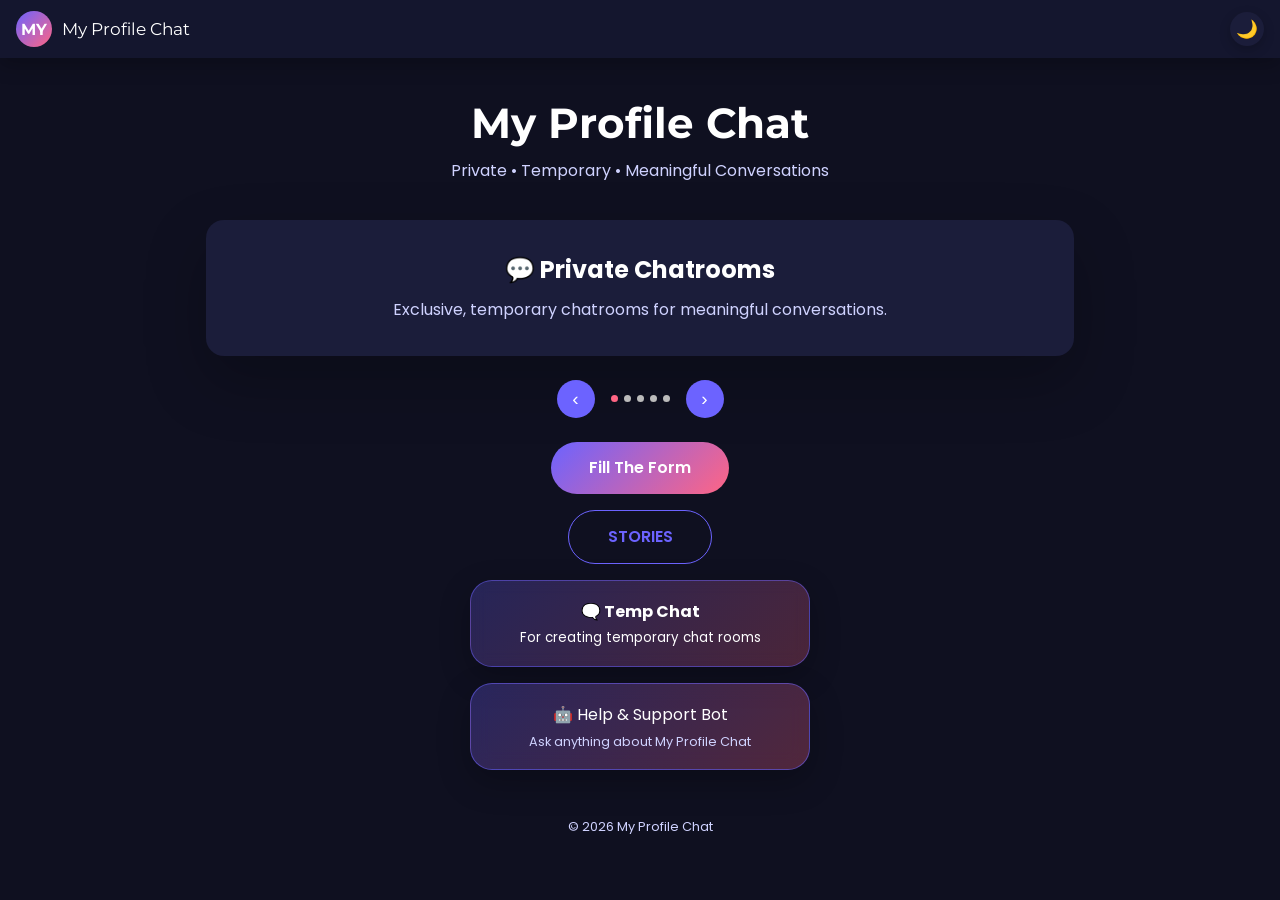
<file: index.html>
<!DOCTYPE html>
<html lang="en">
<head>
  <meta charset="UTF-8" />
  <title>My Profile Chat</title>
  <meta name="viewport" content="width=device-width, initial-scale=1.0" />

  <!-- Link to external CSS -->
  <link rel="stylesheet" href="style.css" />

  <!-- Google Fonts -->
  <link
    href="https://fonts.googleapis.com/css2?family=Montserrat:wght@600;700&family=Poppins:wght@300;400;500&display=swap"
    rel="stylesheet"
  >
</head>

<body>
  <!-- TOP BAR -->
  <div class="top-bar">
    <div class="brand">
      <div class="logo">MY</div>
      <span>My Profile Chat</span>
    </div>
    <button class="theme-toggle" id="themeBtn">🌙</button>
  </div>

  <div class="app">
    <h1>My Profile Chat</h1>
    <p class="subtitle">Private • Temporary • Meaningful Conversations</p>

    <div class="flow-card active">
      <h2>💬 Private Chatrooms</h2>
      <p>Exclusive, temporary chatrooms for meaningful conversations.</p>
    </div>

    <div class="flow-card">
      <h2>📝 Submit Details</h2>
      <p>Request your chatroom by submitting the form.</p>
    </div>

    <div class="flow-card">
      <h2>⏳ Slot Allocation</h2>
      <p>If a slot is available, it will be assigned for a limited time.</p>
    </div>

    <div class="flow-card">
      <h2>📧 Secure Access</h2>
      <p>Your chatroom link and password are sent to your email.</p>
    </div>

    <div class="flow-card">
      <h2>🔒 Privacy Guaranteed</h2>
      <p>No public user list. Share your link only with people you trust.</p>
    </div>

    <div class="controls">
      <button id="prev">‹</button>
      <div class="dots"></div>
      <button id="next">›</button>
    </div>

    <div class="actions">
      <a href="forms.html" class="btn">Fill The Form</a>
      <a href="stories2.html" class="btn secondary">STORIES</a>
      <a href="temp.html" class="temp-chat">
      <strong>🗨️ Temp Chat<br></strong>
      <small>For creating temporary chat rooms</small>
      </a>

      <a href="bot.html" class="chatbot-launch">
      🤖 Help & Support Bot
      <span>Ask anything about My Profile Chat</span>
      </a>
    </div>

    <footer>
      © 2026 My Profile Chat
    </footer>
  </div>

  <!-- Link to external JS -->
  <script src="script.js"></script>
</body>
</html>
</file>
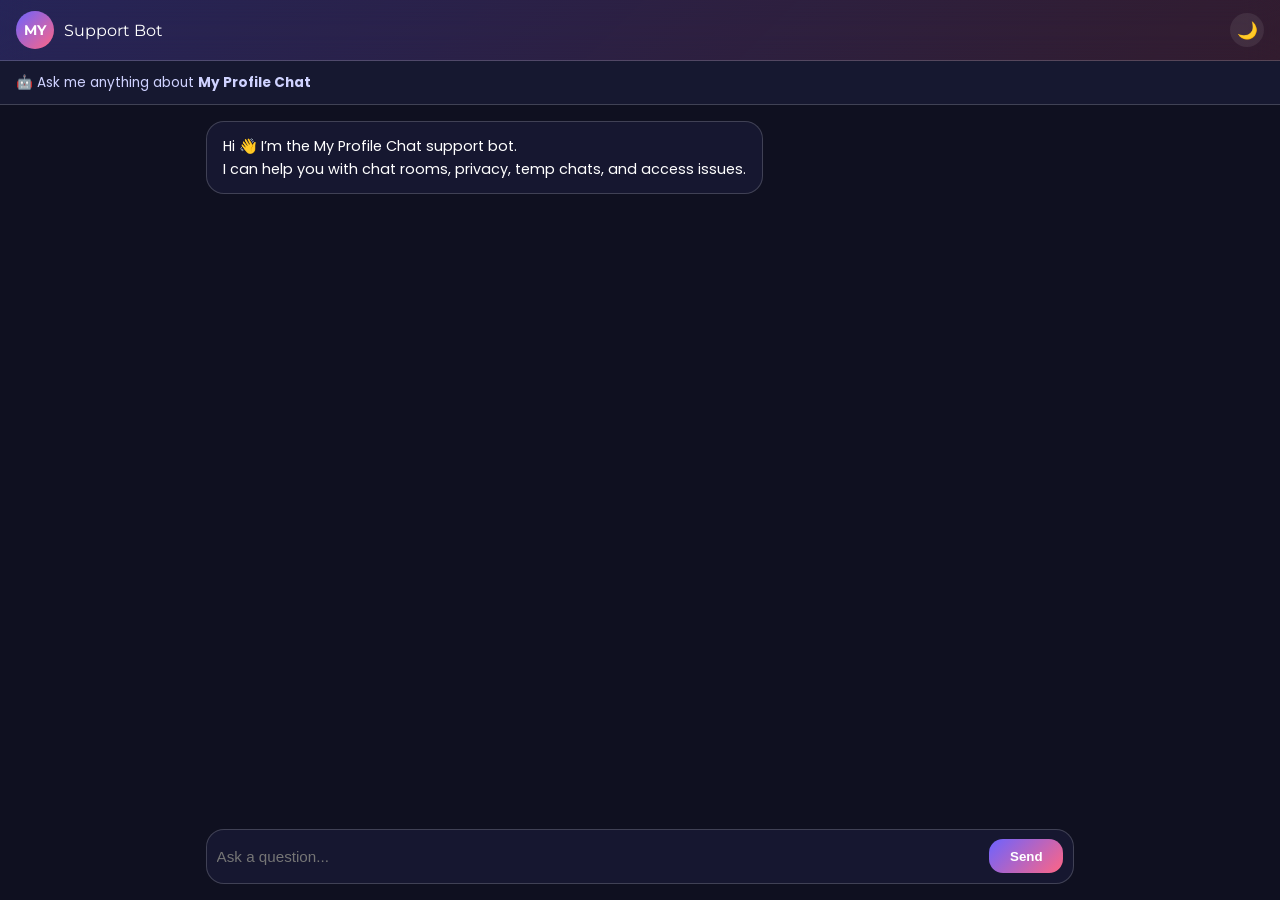
<file: bot.html>
<!DOCTYPE html>
<html lang="en">
<head>
<meta charset="UTF-8" />
<title>Help Bot | My Profile Chat</title>
<meta name="viewport" content="width=device-width, initial-scale=1.0" />

<!-- Link to external CSS -->
<link rel="stylesheet" href="botstyle.css" />

<!-- Google Fonts -->
<link
  href="https://fonts.googleapis.com/css2?family=Montserrat:wght@600;700&family=Poppins:wght@300;400;500&display=swap"
  rel="stylesheet"
/>
</head>

<body>
<!-- NAVBAR -->
<div class="navbar">
  <div class="brand">
    <div class="logo">MY</div>
    <span>Support Bot</span>
  </div>
  <button class="icon-btn" id="themeBtn">🌙</button>
</div>

<!-- BOT INFO -->
<div class="bot-info">
  🤖 Ask me anything about <strong>My Profile Chat</strong>
</div>

<!-- CHAT -->
<div class="chat-wrapper">
  <div class="messages" id="messages">
    <div class="msg bot">
      Hi 👋 I’m the My Profile Chat support bot.<br>
      I can help you with chat rooms, privacy, temp chats, and access issues.
    </div>
  </div>

  <div class="input-bar">
    <input id="input" placeholder="Ask a question..." />
    <button class="send-btn" onclick="send()">Send</button>
  </div>
</div>

<script src="botscript.js"></script>
</body>
</html>
</file>
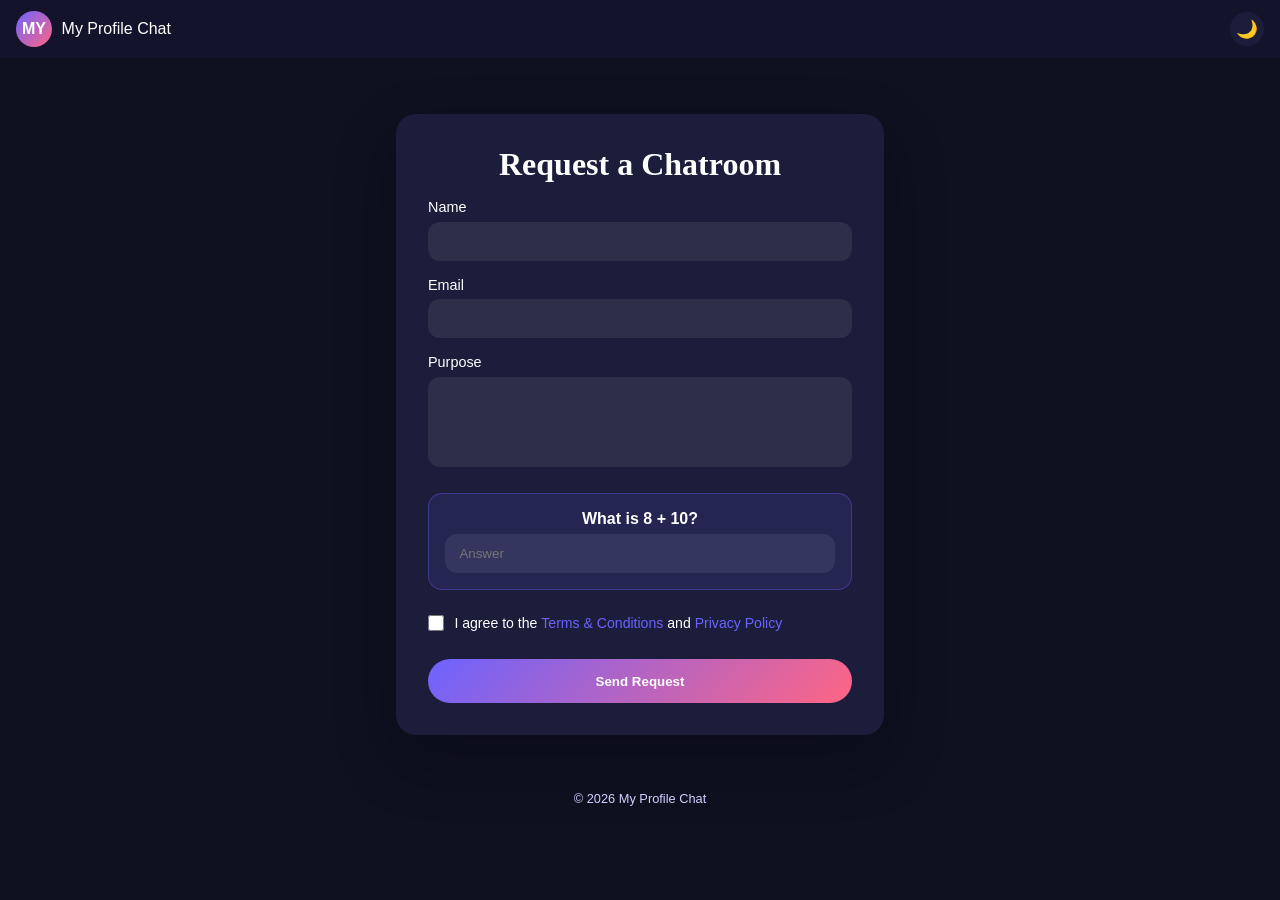
<file: forms.html>
<!DOCTYPE html>
<html lang="en">
<head>
<meta charset="UTF-8" />
<title>Request a Chatroom</title>
<meta name="viewport" content="width=device-width, initial-scale=1.0" />
<link rel="stylesheet" href="formstyles.css" />
</head>
<body>

<div class="top-bar">
  <div class="brand">
    <div class="logo">MY</div>
    <span>My Profile Chat</span>
  </div>
  <button class="theme-toggle" id="themeBtn">🌙</button>
</div>

<div class="container">
  <div class="form-card">
    <h1>Request a Chatroom</h1>
    <!-- <p class="subtitle">Tell us why you need a private space</p> -->

    <form
      id="requestForm"
      action="https://formspree.io/f/maqdyzdb"
      method="POST"
    >
      <label>Name</label>
      <input required name="name" />

      <label>Email</label>
      <input required type="email" name="email" />

      <label>Purpose</label>
      <textarea required name="purpose"></textarea>

      <div class="captcha-box">
        <strong id="captchaQ"></strong>
        <input id="captchaA" type="number" placeholder="Answer" required />
      </div>

      <div class="checkbox">
        <label class="checkbox-wrap">
          <input type="checkbox" required />
          <span class="checkbox-text">
            I agree to the
            <a href="#" onclick="openModal('terms')">Terms & Conditions</a>
            and
            <a href="#" onclick="openModal('privacy')">Privacy Policy</a>
          </span>
        </label>
      </div>

      <button class="submit-btn">Send Request</button>
    </form>

    <div
      id="successMsg"
      class="success-message"
      style="
        display:none;
        margin-top:1.5rem;
        padding:1rem;
        border-radius:14px;
        background:rgba(108,99,255,.15);
        color:var(--text);
        text-align:center;
        font-weight:500;
      "
    >
      ✅ Your request has been submitted successfully.<br />
      We’ll review it and get back to you soon.
    </div>
  </div>
</div>

<footer>© 2026 My Profile Chat</footer>

<!-- TERMS MODAL -->
<div class="modal" id="termsModal">
  <div class="modal-content">
    <h2>Terms & Conditions</h2>
    <p>This service provides temporary and private chatrooms. Chats may not be stored or recoverable.</p>
    <p>You are responsible for how you use the platform. Illegal, abusive, or harmful content is prohibited.</p>
    <p>We reserve the right to deny access or remove chatrooms that violate our policies.</p>
    <button class="close-btn" onclick="closeModal()">Close</button>
  </div>
</div>

<!-- PRIVACY MODAL -->
<div class="modal" id="privacyModal">
  <div class="modal-content">
    <h2>Privacy Policy</h2>
    <p>We collect only the information you submit through this form.</p>
    <p>Your data is used solely to manage chatroom requests and is not shared with third parties.</p>
    <p>Temporary chat messages are not stored permanently.</p>
    <button class="close-btn" onclick="closeModal()">Close</button>
  </div>
</div>

<script src="formscript.js"></script>
</body>
</html>
</file>
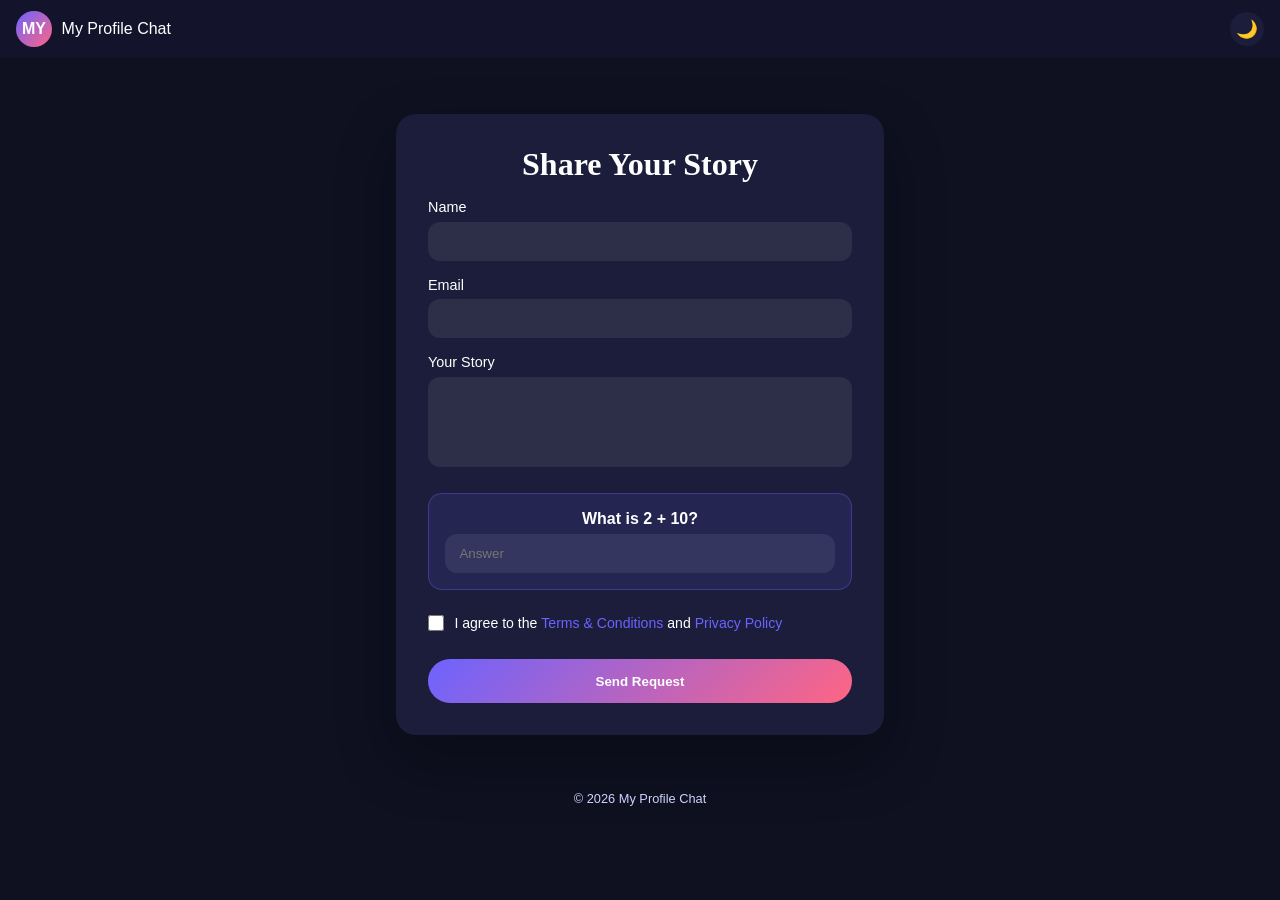
<file: storiesform.html>
<!DOCTYPE html>
<html lang="en">
<head>
<meta charset="UTF-8" />
<title>Request a Chatroom</title>
<meta name="viewport" content="width=device-width, initial-scale=1.0" />
<link rel="stylesheet" href="formstyles.css" />
</head>
<body>

<div class="top-bar">
  <div class="brand">
    <div class="logo">MY</div>
    <span>My Profile Chat</span>
  </div>
  <button class="theme-toggle" id="themeBtn">🌙</button>
</div>

<div class="container">
  <div class="form-card">
    <h1>Share Your Story</h1>
    

    <form
      id="requestForm"
      action="https://formspree.io/f/maqdyzdb"
      method="POST"
    >
      <label>Name</label>
      <input required name="name" />

      <label>Email</label>
      <input required type="email" name="email" />

      <label>Your Story</label>
      <textarea required name="story"></textarea>

      <div class="captcha-box">
        <strong id="captchaQ"></strong>
        <input id="captchaA" type="number" placeholder="Answer" required />
      </div>

      <div class="checkbox">
        <label class="checkbox-wrap">
          <input type="checkbox" required />
          <span class="checkbox-text">
            I agree to the
            <a href="#" onclick="openModal('terms')">Terms & Conditions</a>
            and
            <a href="#" onclick="openModal('privacy')">Privacy Policy</a>
          </span>
        </label>
      </div>

      <button class="submit-btn">Send Request</button>
    </form>

    <div
      id="successMsg"
      class="success-message"
      style="
        display:none;
        margin-top:1.5rem;
        padding:1rem;
        border-radius:14px;
        background:rgba(108,99,255,.15);
        color:var(--text);
        text-align:center;
        font-weight:500;
      "
    >
      ✅ Your request has been submitted successfully.<br />
      We’ll review it and get back to you soon.
    </div>
  </div>
</div>

<footer>© 2026 My Profile Chat</footer>

<!-- TERMS MODAL -->
<div class="modal" id="termsModal">
  <div class="modal-content">
    <h2>Terms & Conditions</h2>
    <p>This service provides temporary and private chatrooms. Chats may not be stored or recoverable.</p>
    <p>You are responsible for how you use the platform. Illegal, abusive, or harmful content is prohibited.</p>
    <p>We reserve the right to deny access or remove chatrooms that violate our policies.</p>
    <button class="close-btn" onclick="closeModal()">Close</button>
  </div>
</div>

<!-- PRIVACY MODAL -->
<div class="modal" id="privacyModal">
  <div class="modal-content">
    <h2>Privacy Policy</h2>
    <p>We collect only the information you submit through this form.</p>
    <p>Your data is used solely to manage chatroom requests and is not shared with third parties.</p>
    <p>Temporary chat messages are not stored permanently.</p>
    <button class="close-btn" onclick="closeModal()">Close</button>
  </div>
</div>

<script src="formscript.js"></script>
</body>
</html>
</file>
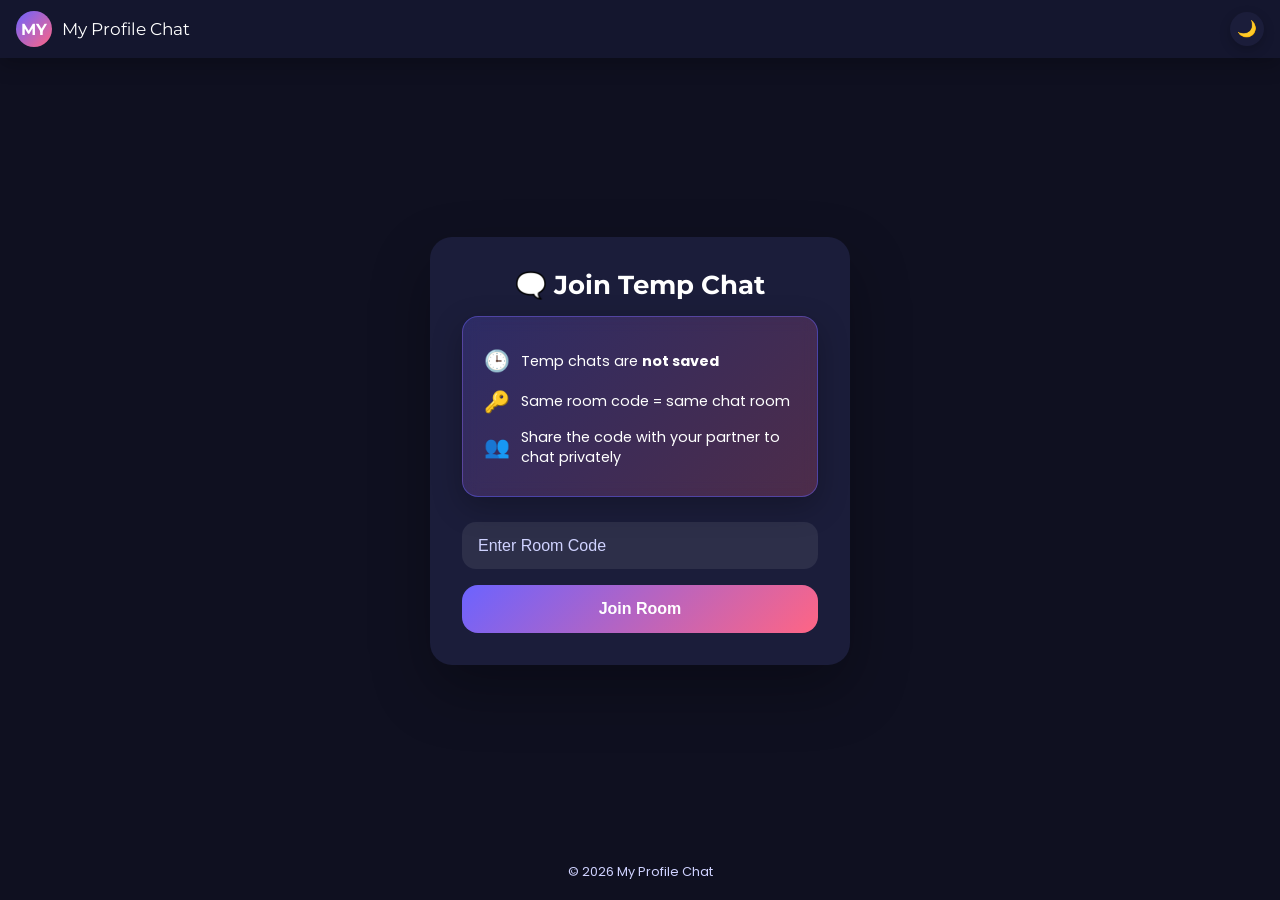
<file: temp.html>
<!DOCTYPE html>
<html lang="en">
<head>
  <meta charset="UTF-8" />
  <title>Temp Chat • My Profile Chat</title>
  <meta name="viewport" content="width=device-width, initial-scale=1.0" />

  <!-- Fonts -->
  <link href="https://fonts.googleapis.com/css2?family=Montserrat:wght@600;700&family=Poppins:wght@300;400;500&display=swap" rel="stylesheet" />

  <!-- Link to CSS -->
  <link rel="stylesheet" href="tempstyle.css" />
</head>

<body>

  <!-- TOP BAR -->
  <div class="top-bar">
    <div class="brand">
      <div class="logo">MY</div>
      <span>My Profile Chat</span>
    </div>
    <button class="theme-toggle" id="themeBtn">🌙</button>
  </div>

  <!-- MAIN -->
  <div class="container">
    <div class="card">
      <h2>🗨️ Join Temp Chat</h2>

      <!-- UPDATED MESSAGE -->
      <div class="info-box">
        <div class="rule">
          <span>🕒</span>
          <p>Temp chats are <strong>not saved</strong></p>
        </div>
        <div class="rule">
          <span>🔑</span>
          <p>Same room code = same chat room</p>
        </div>
        <div class="rule">
          <span>👥</span>
          <p>Share the code with your partner to chat privately</p>
        </div>
      </div>

      <input type="text" id="room-code-input" placeholder="Enter Room Code" />
      <button id="join-btn">Join Room</button>
    </div>
  </div>

  <footer>
    © 2026 My Profile Chat
  </footer>

  <!-- Link to JS -->
  <script src="tempscript.js"></script>

</body>
</html>
</file>
<file: style.css>
:root {
  --bg: #0f1020;
  --card: #1b1d3a;
  --text: #ffffff;
  --muted: #cfd2ff;
  --primary: #6c63ff;
  --secondary: #ff6584;
  --bar: #14162e;
}

body.light {
  --bg: #f4f6ff;
  --card: #ffffff;
  --text: #0f1020;
  --muted: #555;
  --bar: #ffffff;
}

/* BASE */
* {
  box-sizing: border-box;
  margin: 0;
  padding: 0;
}

body {
  background: var(--bg);
  color: var(--text);
  font-family: 'Poppins', sans-serif;
  transition: background 0.6s ease, color 0.6s ease;
}

/* TOP BAR */
.top-bar {
  position: sticky;
  top: 0;
  z-index: 1000;
  background: var(--bar);
  display: flex;
  align-items: center;
  justify-content: space-between;
  padding: 0.7rem 1rem;
  box-shadow: 0 6px 20px rgba(0, 0, 0, 0.25);
  transition: background 0.6s ease;
}

.brand {
  display: flex;
  align-items: center;
  gap: 0.6rem;
}

.logo {
  width: 36px;
  height: 36px;
  border-radius: 50%;
  background: linear-gradient(135deg, var(--primary), var(--secondary));
  display: flex;
  align-items: center;
  justify-content: center;
  font-family: 'Montserrat', sans-serif;
  font-weight: 700;
  color: #fff;
}

.brand span {
  font-family: 'Montserrat', sans-serif;
  font-size: 1.05rem;
}

.theme-toggle {
  border: none;
  background: var(--card);
  color: var(--text);
  width: 34px;
  height: 34px;
  border-radius: 50%;
  cursor: pointer;
  font-size: 1.1rem;
  box-shadow: 0 4px 12px rgba(0, 0, 0, 0.2);
  transition: transform 0.3s ease, background 0.6s ease;
}

.theme-toggle:hover {
  transform: scale(1.08);
}

/* APP */
.app {
  max-width: 900px;
  margin: auto;
  padding: 2.5rem 1rem 1.5rem;
  text-align: center;
}

/* HEADER */
h1 {
  font-family: 'Montserrat', sans-serif;
  font-size: clamp(1.9rem, 5vw, 2.6rem);
}
.subtitle {
  color: var(--muted);
  margin: 0.6rem 0 2.3rem;
}

/* FLOW */
.flow-card {
  background: var(--card);
  padding: 2rem;
  border-radius: 18px;
  box-shadow: 0 25px 60px rgba(0, 0, 0, 0.25);
  display: none;
  animation: fadeUp 0.8s cubic-bezier(.4, 0, .2, 1);
}

.flow-card.active {
  display: block;
}

.flow-card h2 {
  margin-bottom: 0.6rem;
}

.flow-card p {
  color: var(--muted);
  line-height: 1.7;
}

.controls {
  display: flex;
  justify-content: center;
  align-items: center;
  gap: 1rem;
  margin: 1.5rem 0;
}

.controls button {
  width: 38px;
  height: 38px;
  border-radius: 50%;
  border: none;
  background: var(--primary);
  color: #fff;
  font-size: 1.2rem;
  cursor: pointer;
  transition: transform 0.3s ease, box-shadow 0.3s ease;
}

.controls button:hover {
  transform: scale(1.1);
  box-shadow: 0 0 18px rgba(108, 99, 255, 0.6);
}

.dots {
  display: flex;
  gap: 6px;
}

.dots span {
  width: 7px;
  height: 7px;
  border-radius: 50%;
  background: #bbb;
  transition: background 0.3s ease;
}

.dots span.active {
  background: var(--secondary);
}

/* ACTIONS */
.actions {
  display: flex;
  flex-direction: column;
  gap: 1rem;
  align-items: center;
}

/* BUTTONS */
.btn {
  padding: 0.85rem 2.4rem;
  border-radius: 50px;
  text-decoration: none;
  font-weight: 600;
  color: #fff;
  background: linear-gradient(135deg, var(--primary), var(--secondary));
  transition: transform 0.3s ease, box-shadow 0.3s ease;
}

.btn:hover {
  transform: translateY(-4px);
  box-shadow: 0 15px 35px rgba(255, 101, 132, 0.45);
}

.secondary {
  background: transparent;
  border: 1px solid var(--primary);
  color: var(--primary);
}

/* TEMP CHAT */
.temp-chat {
  width: 100%;
  max-width: 340px;
  padding: 1.1rem 2rem;
  border-radius: 22px;
  background: linear-gradient(
    135deg,
    rgba(108, 99, 255, 0.25),
    rgba(255, 101, 132, 0.25)
  );
  border: 1px solid rgba(108, 99, 255, 0.5);
  color: var(--text);
  text-decoration: none;
  text-align: center;
  backdrop-filter: blur(8px);
  box-shadow: 0 10px 30px rgba(0, 0, 0, 0.25);
  animation: pulse 4s ease-in-out infinite;
}

footer {
  margin-top: 3rem;
  font-size: 0.8rem;
  color: var(--muted);
}

@media (max-width: 600px) {
  .flow-card {
    padding: 1.5rem;
  }

  .btn,
  .secondary,
  .temp-chat {
    width: 100%;
  }

  .brand span {
    display: none;
  }
}

@keyframes fadeUp {
  from {
    opacity: 0;
    transform: translateY(30px);
  }
  to {
    opacity: 1;
    transform: translateY(0);
  }
}

@keyframes pulse {
  0%, 100% {
    box-shadow: 0 10px 30px rgba(108, 99, 255, 0.25);
  }
  50% {
    box-shadow: 0 18px 45px rgba(255, 101, 132, 0.35);
  }
}

/* Chatbot launch button */
.chatbot-launch {
  width: 100%;
  max-width: 340px;
  padding: 1.1rem 2rem;
  border-radius: 22px;
  background: linear-gradient(
    135deg,
    rgba(108, 99, 255, 0.28),
    rgba(255, 101, 132, 0.28)
  );
  border: 1px solid rgba(108, 99, 255, 0.55);
  color: var(--text);
  text-decoration: none;
  text-align: center;
  backdrop-filter: blur(10px);
  box-shadow: 0 12px 32px rgba(0, 0, 0, 0.25);
  transition: transform 0.35s ease, box-shadow 0.35s ease;
  display: block;
}

.chatbot-launch:hover {
  transform: translateY(-6px) scale(1.02);
  box-shadow: 0 20px 48px rgba(108, 99, 255, 0.45);
}

.chatbot-launch span {
  display: block;
  margin-top: 0.4rem;
  font-size: 0.8rem;
  color: var(--muted);
}
</file>
<file: botstyle.css>
/* ================= ROOT ================= */
:root{
  --bg:#0f1020;
  --card:rgba(27,29,58,0.65);
  --text:#fff;
  --muted:#cfd2ff;
  --primary:#6c63ff;
  --secondary:#ff6584;
  --glass:rgba(255,255,255,0.08);
  --border:rgba(255,255,255,0.18);
}

body.light{
  --bg:#f4f6ff;
  --card:rgba(255,255,255,0.8);
  --text:#0f1020;
  --muted:#555;
}

/* ================= BASE ================= */
*{box-sizing:border-box;margin:0;padding:0;}
body{
  background:var(--bg);
  color:var(--text);
  font-family:'Poppins',sans-serif;
  height:100vh;
  display:flex;
  flex-direction:column;
}

/* ================= NAVBAR ================= */
.navbar{
  position:sticky;
  top:0;
  z-index:1000;
  display:flex;
  justify-content:space-between;
  align-items:center;
  padding:0.7rem 1rem;
  backdrop-filter:blur(18px);
  background:linear-gradient(
    135deg,
    rgba(108,99,255,0.25),
    rgba(255,101,132,0.15)
  );
  border-bottom:1px solid var(--border);
}

.brand{
  display:flex;
  align-items:center;
  gap:0.6rem;
}

.logo{
  width:38px;
  height:38px;
  border-radius:50%;
  background:linear-gradient(135deg,var(--primary),var(--secondary));
  display:flex;
  align-items:center;
  justify-content:center;
  font-family:'Montserrat',sans-serif;
  font-weight:700;
  font-size:0.9rem;
  color:#fff;
}

.brand span{
  font-family:'Montserrat',sans-serif;
  font-size:1rem;
}

.icon-btn{
  width:34px;
  height:34px;
  border-radius:50%;
  border:none;
  background:var(--glass);
  color:var(--text);
  cursor:pointer;
  font-size:1.05rem;
}

/* ================= BOT INFO ================= */
.bot-info{
  padding:0.7rem 1rem;
  background:var(--card);
  border-bottom:1px solid var(--border);
  font-size:0.85rem;
  color:var(--muted);
}

/* ================= CHAT ================= */
.chat-wrapper{
  flex:1;
  max-width:900px;
  width:100%;
  margin:auto;
  padding:1rem;
  display:flex;
  flex-direction:column;
}

.messages{
  flex:1;
  overflow-y:auto;
  display:flex;
  flex-direction:column;
  gap:0.8rem;
}

/* ================= MESSAGES ================= */
.msg{
  max-width:85%;
  padding:0.8rem 1rem;
  border-radius:18px;
  font-size:0.9rem;
  line-height:1.6;
  animation:fadeUp 0.3s ease;
}

.bot{
  align-self:flex-start;
  background:var(--card);
  border:1px solid var(--border);
}

.user{
  align-self:flex-end;
  background:linear-gradient(135deg,var(--primary),var(--secondary));
  color:#fff;
}

/* ================= INPUT ================= */
.input-bar{
  margin-top:0.8rem;
  display:flex;
  gap:0.5rem;
  padding:0.6rem;
  background:var(--card);
  border-radius:18px;
  border:1px solid var(--border);
}

.input-bar input{
  flex:1;
  background:transparent;
  border:none;
  outline:none;
  color:var(--text);
  font-size:0.95rem;
}

.send-btn{
  border:none;
  background:linear-gradient(135deg,var(--primary),var(--secondary));
  color:#fff;
  padding:0.6rem 1.3rem;
  border-radius:14px;
  font-weight:600;
  cursor:pointer;
}

/* ================= MOBILE ================= */
@media(max-width:600px){
  .brand span{display:none;}
  .msg{max-width:92%;}
}

/* ================= ANIMATION ================= */
@keyframes fadeUp{
  from{opacity:0;transform:translateY(8px);}
  to{opacity:1;transform:translateY(0);}
}
</file>
<file: formstyles.css>
:root{
  --bg:#0f1020;
  --card:#1b1d3a;
  --text:#ffffff;
  --muted:#cfd2ff;
  --primary:#6c63ff;
  --secondary:#ff6584;
  --bar:#14162e;
}

body.light{
  --bg:#f4f6ff;
  --card:#ffffff;
  --text:#0f1020;
  --muted:#555;
  --bar:#ffffff;
}

*{box-sizing:border-box;margin:0;padding:0}

body{
  background:var(--bg);
  color:var(--text);
  font-family:'Poppins',sans-serif;
  transition:.6s;
}

/* TOP BAR */
.top-bar{
  position:sticky;
  top:0;
  z-index:1000;
  background:rgba(20,22,46,.85);
  backdrop-filter:blur(12px);
  display:flex;
  justify-content:space-between;
  align-items:center;
  padding:.7rem 1rem;
}

.brand{display:flex;align-items:center;gap:.6rem}
.logo{
  width:36px;height:36px;border-radius:50%;
  background:linear-gradient(135deg,var(--primary),var(--secondary));
  display:flex;align-items:center;justify-content:center;
  font-weight:700;font-family:'Montserrat',sans-serif;
}

.theme-toggle{
  width:34px;height:34px;border-radius:50%;
  border:none;background:var(--card);color:var(--text);
  cursor:pointer;font-size:1.1rem;
}

/* FORM */
.container{max-width:520px;margin:2.5rem auto;padding:1rem}
.form-card{
  background:var(--card);
  border-radius:20px;
  padding:2rem;
  box-shadow:0 25px 60px rgba(0,0,0,.25);
}

h1{text-align:center;font-family:'Montserrat'}
.subtitle{text-align:center;color:var(--muted);margin:1rem 0 1.5rem}

label{display:block;margin-top:1rem;font-size:.9rem}
input,textarea{
  width:100%;margin-top:.4rem;
  padding:.75rem .9rem;border-radius:12px;
  border:none;background:rgba(255,255,255,.08);
  color:var(--text);
}
textarea{min-height:90px}

.captcha-box{
  margin-top:1.4rem;
  background:rgba(108,99,255,.12);
  border:1px solid rgba(108,99,255,.35);
  border-radius:14px;padding:1rem;text-align:center;
}

/* CHECKBOX – FIXED & RESPONSIVE */
.checkbox {
  margin-top: 1.4rem;
}

.checkbox-wrap {
  display: flex;
  align-items: center;
  gap: 0.65rem;
  cursor: pointer;
  font-size: 0.88rem;
  line-height: 1.5;
  color: var(--text);
}

.checkbox-wrap input {
  width: 16px;
  height: 16px;
  margin-top: 0;
  flex-shrink: 0;
  cursor: pointer;
  position: relative;
}

.checkbox-text {
  display: inline;
}

.checkbox-text a {
  color: var(--primary);
  text-decoration: none;
  font-weight: 500;
}

.checkbox-text a:hover {
  text-decoration: underline;
}

.submit-btn{
  width:100%;margin-top:1.6rem;padding:.9rem;
  border:none;border-radius:50px;font-weight:600;
  background:linear-gradient(135deg,var(--primary),var(--secondary));
  color:#fff;cursor:pointer;
}

/* FOOTER */
footer{text-align:center;margin:2rem 0;font-size:.8rem;color:var(--muted)}

/* MODAL */
.modal{
  position:fixed;inset:0;
  background:rgba(0,0,0,.55);
  display:none;
  align-items:center;
  justify-content:center;
  z-index:2000;
}

.modal-content{
  background:var(--card);
  max-width:520px;
  width:90%;
  max-height:80vh;
  overflow:auto;
  padding:1.5rem;
  border-radius:16px;
}

.modal h2{font-family:'Montserrat';margin-bottom:.8rem}
.modal p{color:var(--muted);font-size:.9rem;line-height:1.6;margin-bottom:1rem}

.close-btn{
  width:100%;
  margin-top:1rem;
  padding:.7rem;
  border:none;border-radius:30px;
  background:var(--primary);
  color:#fff;cursor:pointer;
}

@media(max-width:600px){
  .brand span{display:none}
}

/* === CHECKBOX ENHANCEMENTS (NON-DESTRUCTIVE) === */

/* animated tick */
input[type="checkbox"]:checked::after {
  content: "✓";
  position: absolute;
  top: 50%;
  left: 50%;
  transform: translate(-50%, -55%) scale(1);
  font-size: 12px;
  color: white;
  animation: checkboxTick 0.25s ease;
}

@keyframes checkboxTick {
  from { transform: translate(-50%, -55%) scale(0); }
  to { transform: translate(-50%, -55%) scale(1); }
}

/* error highlight */
.checkbox.error input[type="checkbox"] {
  outline: 2px solid #ff6b6b;
  outline-offset: 2px;
}

/* shake animation */
.checkbox.error {
  animation: checkboxShake 0.4s ease;
}

@keyframes checkboxShake {
  0%, 100% { transform: translateX(0); }
  25% { transform: translateX(-4px); }
  75% { transform: translateX(4px); }
}

textarea {
  resize: none;
  overflow: hidden;
}
</file>
<file: tempstyle.css>
:root{
  --bg:#0f1020;
  --card:#1b1d3a;
  --text:#ffffff;
  --muted:#cfd2ff;
  --primary:#6c63ff;
  --secondary:#ff6584;
  --bar:#14162e;
}

body.light{
  --bg:#f4f6ff;
  --card:#ffffff;
  --text:#0f1020;
  --muted:#555;
  --bar:#ffffff;
}

*{
  box-sizing:border-box;
  margin:0;
  padding:0;
}

body{
  background:var(--bg);
  color:var(--text);
  font-family:'Poppins',sans-serif;
  min-height:100vh;
  display:flex;
  flex-direction:column;
  transition:background 0.6s ease,color 0.6s ease;
}

/* TOP BAR */
.top-bar{
  position:sticky;
  top:0;
  z-index:1000;
  background:var(--bar);
  display:flex;
  align-items:center;
  justify-content:space-between;
  padding:0.7rem 1rem;
  box-shadow:0 6px 20px rgba(0,0,0,0.25);
}

.brand{
  display:flex;
  align-items:center;
  gap:0.6rem;
}

.logo{
  width:36px;
  height:36px;
  border-radius:50%;
  background:linear-gradient(135deg,var(--primary),var(--secondary));
  display:flex;
  align-items:center;
  justify-content:center;
  font-family:'Montserrat',sans-serif;
  font-weight:700;
  color:#fff;
}

.brand span{
  font-family:'Montserrat',sans-serif;
  font-size:1.05rem;
}

/* FIXED THEME TOGGLE */
.theme-toggle{
  border:none;
  background:var(--card);
  color:var(--text);
  width:34px;
  height:34px;
  border-radius:50%;
  cursor:pointer;
  font-size:1rem;
  line-height:1;
  display:flex;
  align-items:center;
  justify-content:center;
  box-shadow:0 4px 12px rgba(0,0,0,0.2);
}

/* MAIN */
.container{
  flex:1;
  display:flex;
  align-items:center;
  justify-content:center;
  padding:2rem 1rem;
}

.card{
  width:100%;
  max-width:420px;
  background:var(--card);
  padding:2rem;
  border-radius:22px;
  box-shadow:0 25px 60px rgba(0,0,0,0.3);
  text-align:center;
  animation:fadeUp 0.8s ease;
}

.card h2{
  font-family:'Montserrat',sans-serif;
  margin-bottom:1rem;
  font-size:1.6rem;
}

/* INFO BOX */
.info-box{
  margin-bottom:1.6rem;
  padding:1.2rem 1.3rem;
  border-radius:16px;
  background:linear-gradient(
    135deg,
    rgba(108,99,255,0.22),
    rgba(255,101,132,0.22)
  );
  border:1px solid rgba(108,99,255,0.45);
  backdrop-filter:blur(8px);
  box-shadow:0 10px 30px rgba(0,0,0,0.25);
  font-size:0.9rem;
  color:var(--text);
}

/* ICON RULES */
.rule{
  display:flex;
  align-items:center;
  gap:0.7rem;
  margin:0.6rem 0;
  text-align:left;
  font-size:0.9rem;
}

.rule span{
  font-size:1.3rem;
}

.rule p{
  margin:0;
  line-height:1.4;
}

input{
  width:100%;
  padding:0.9rem 1rem;
  border-radius:14px;
  border:none;
  font-size:1rem;
  margin-bottom:1rem;
  background:rgba(255,255,255,0.08);
  color:var(--text);
  outline:none;
}

input::placeholder{
  color:var(--muted);
}

button{
  width:100%;
  padding:0.95rem;
  border-radius:16px;
  border:none;
  background:linear-gradient(135deg,var(--primary),var(--secondary));
  color:#fff;
  font-size:1rem;
  font-weight:600;
  cursor:pointer;
  transition:transform 0.3s ease,box-shadow 0.3s ease;
}

button:hover{
  transform:translateY(-3px);
  box-shadow:0 14px 35px rgba(255,101,132,0.45);
}

footer{
  text-align:center;
  padding:1.2rem;
  font-size:0.8rem;
  color:var(--muted);
}

@keyframes fadeUp{
  from{opacity:0;transform:translateY(30px);}
  to{opacity:1;transform:translateY(0);}
}

@media(max-width:600px){
  .brand span{display:none;}
}
</file>
